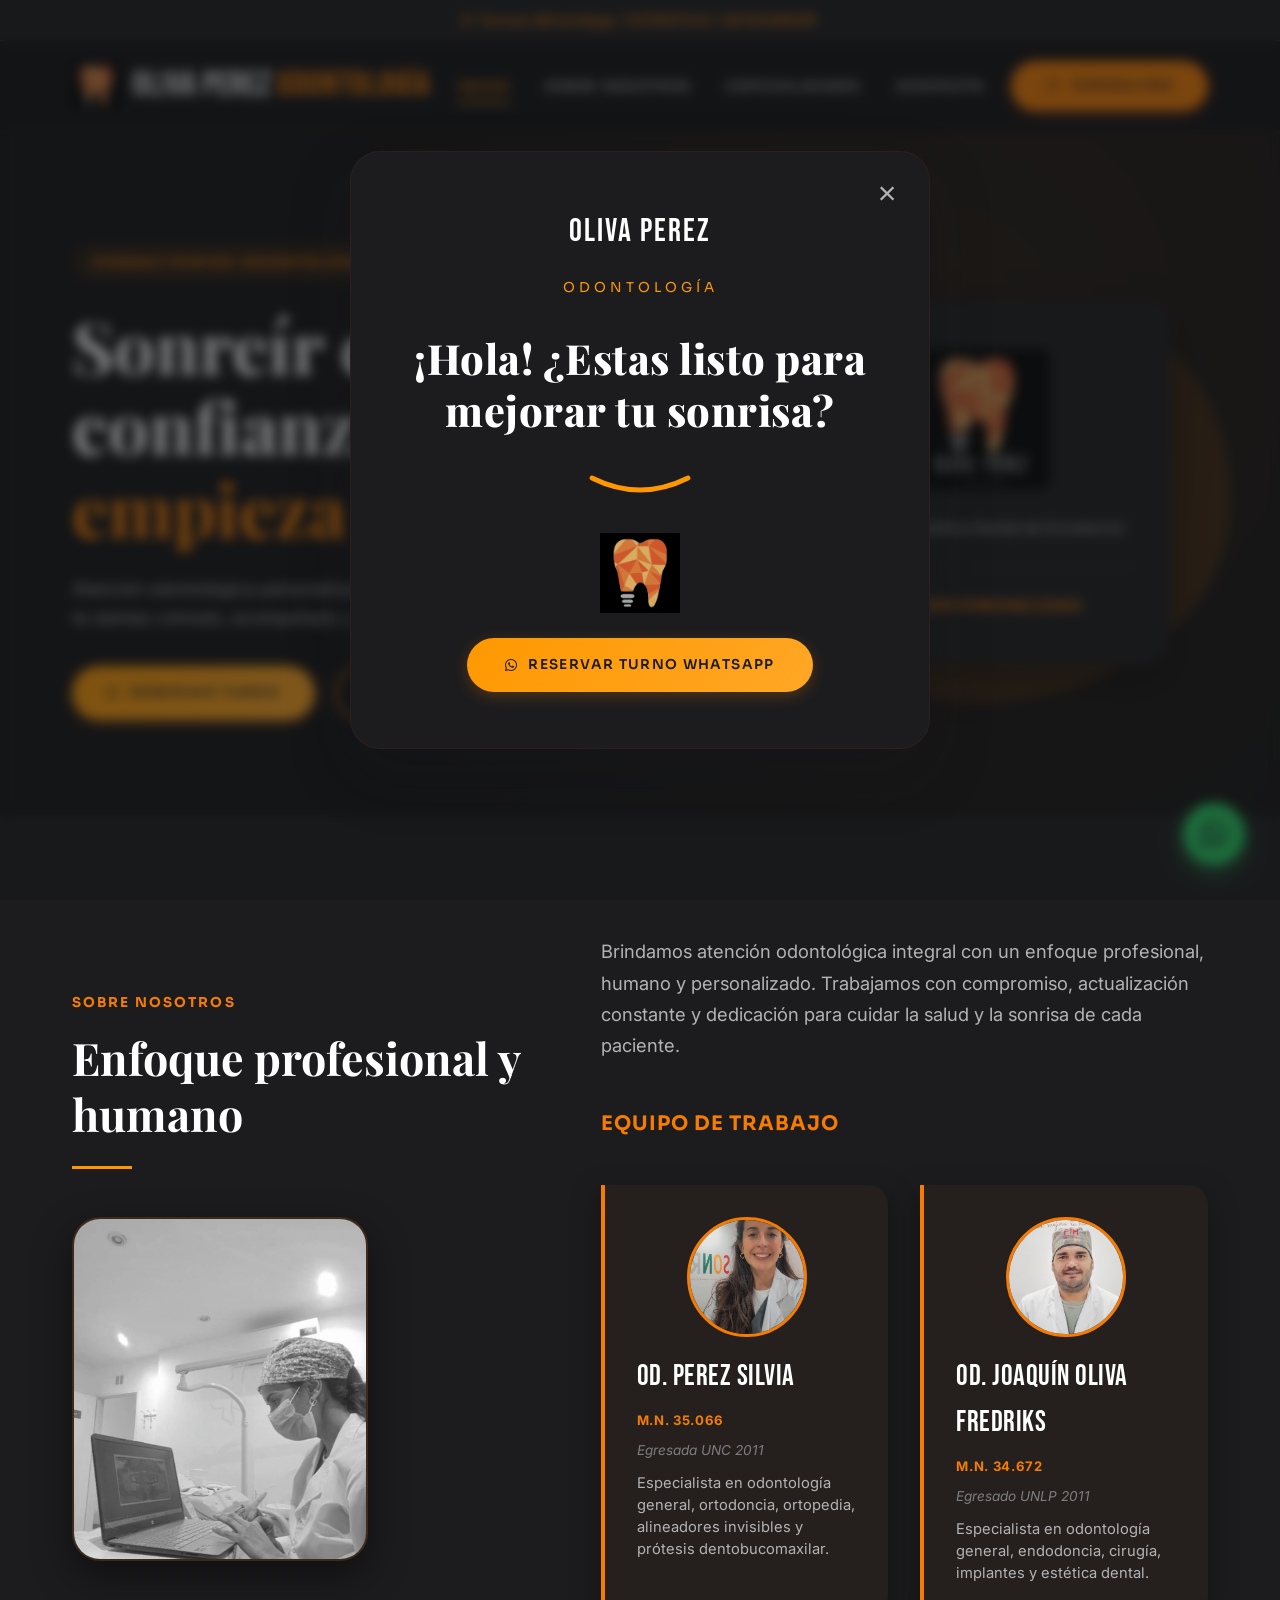
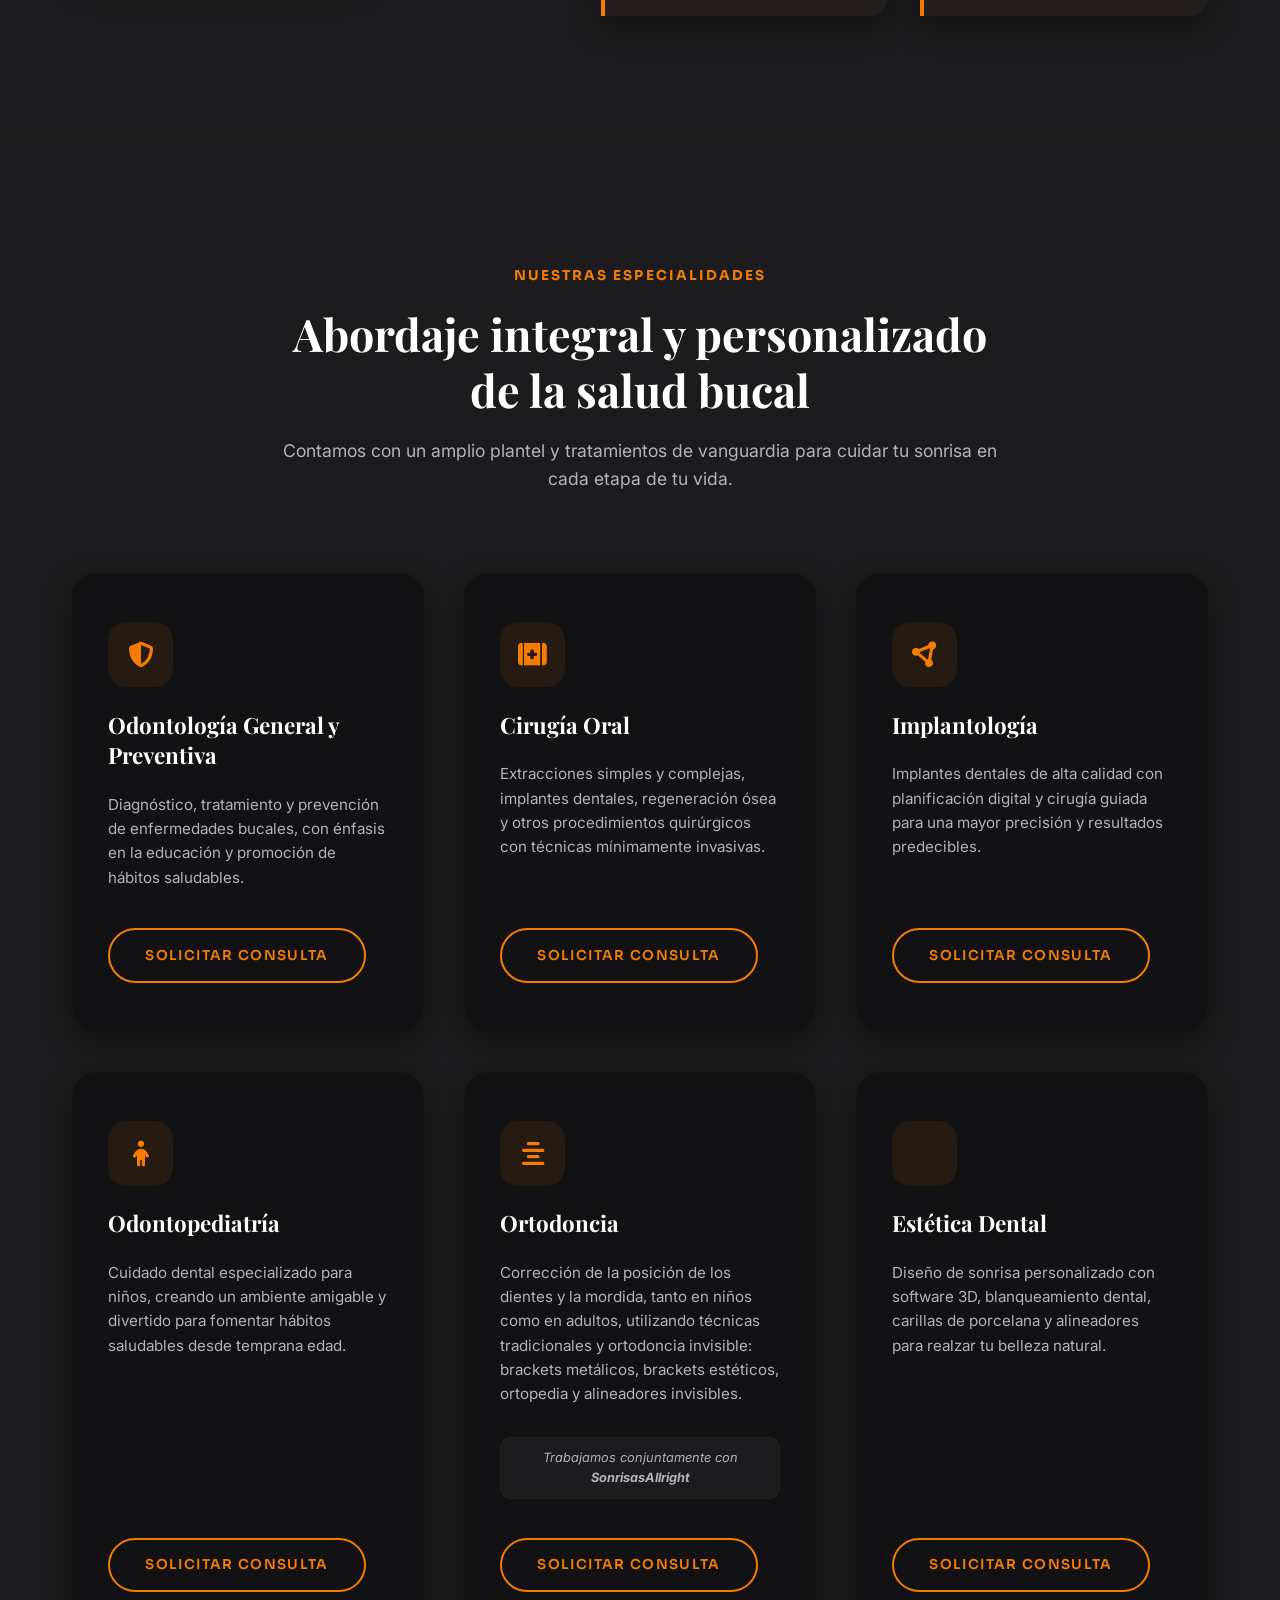
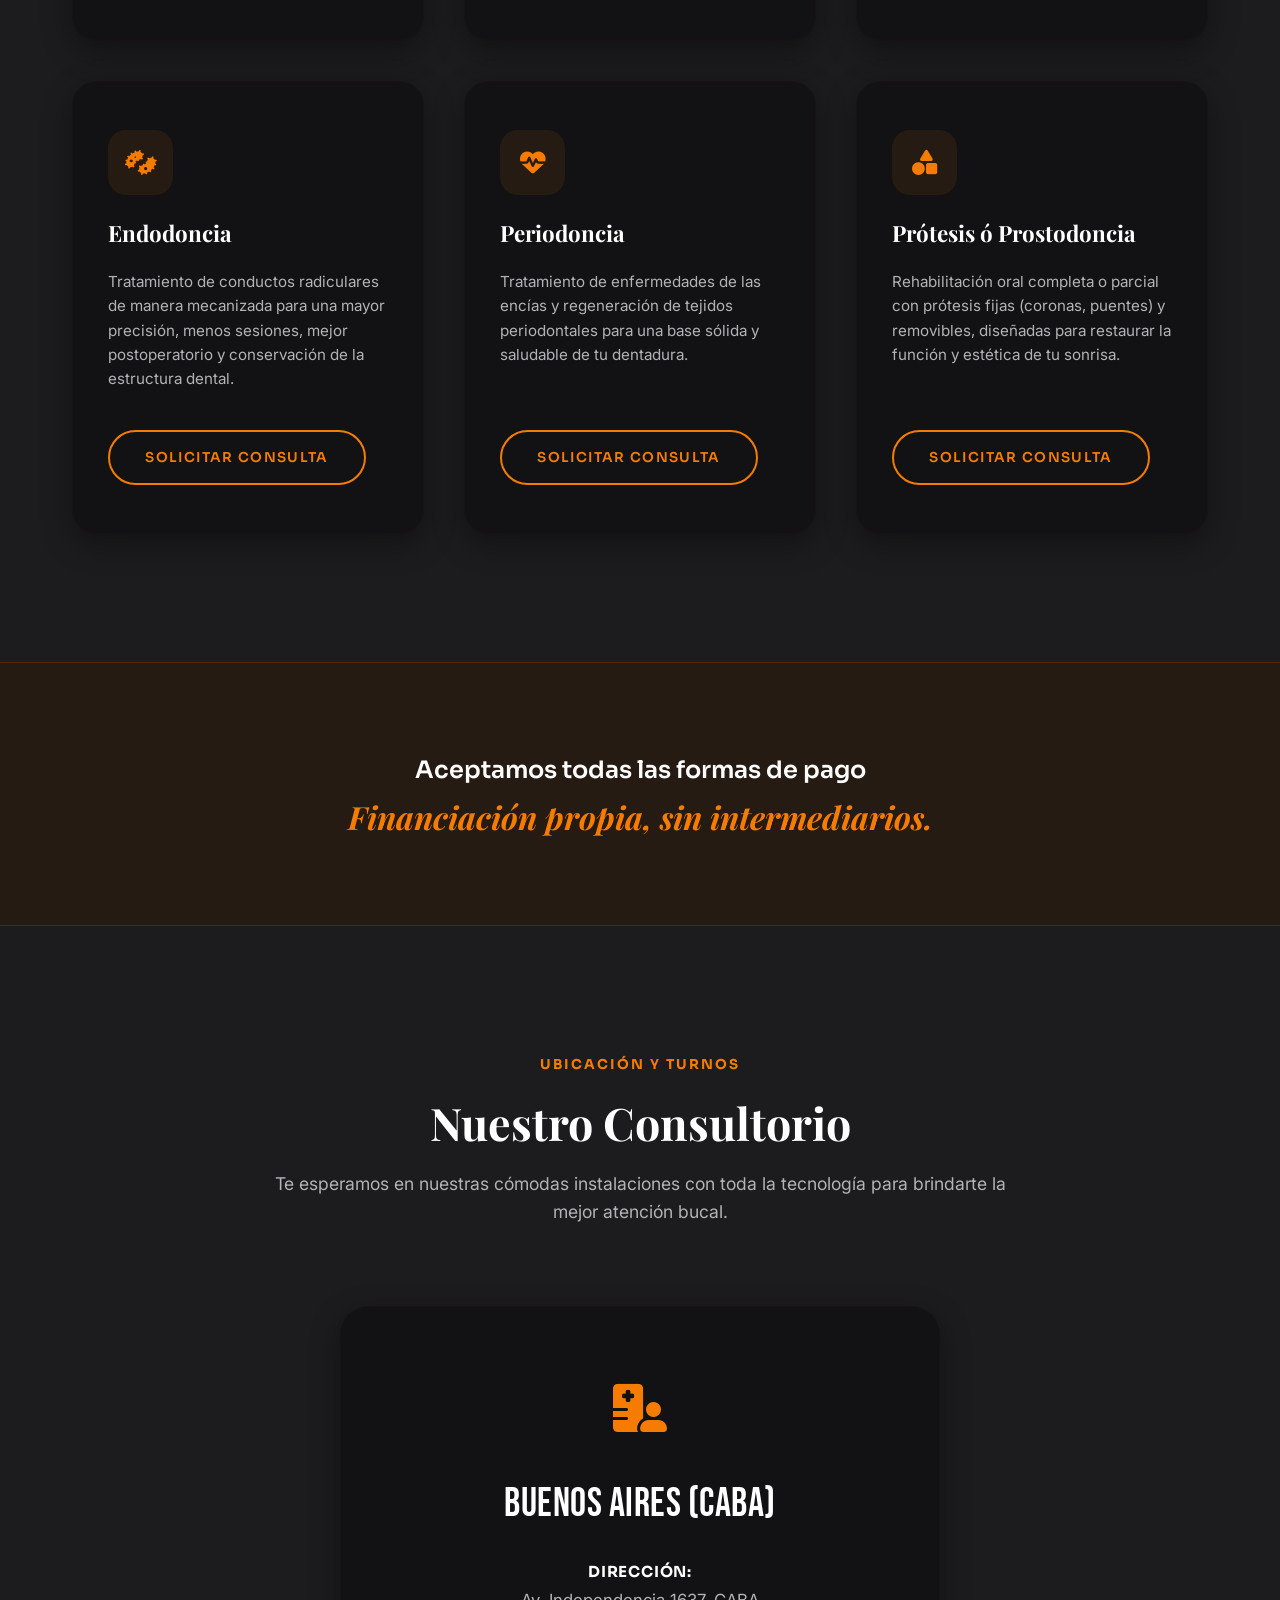
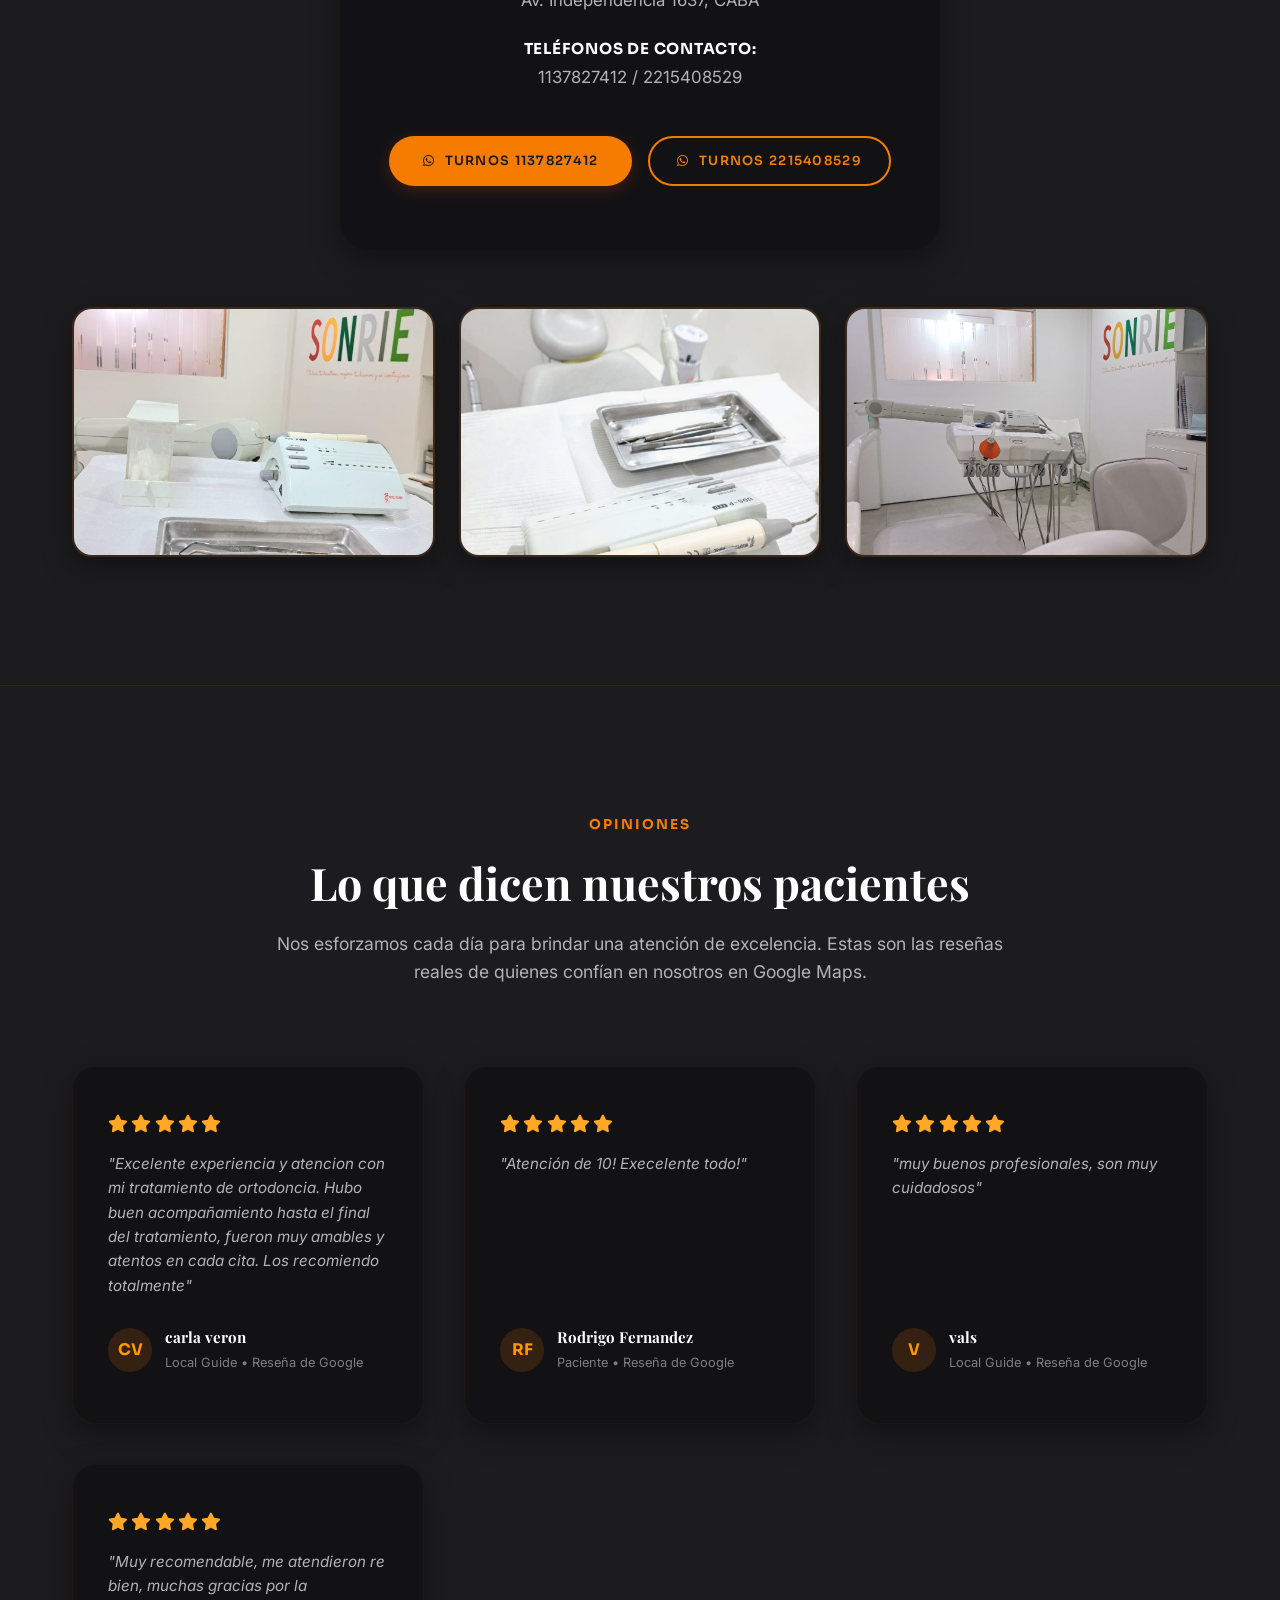
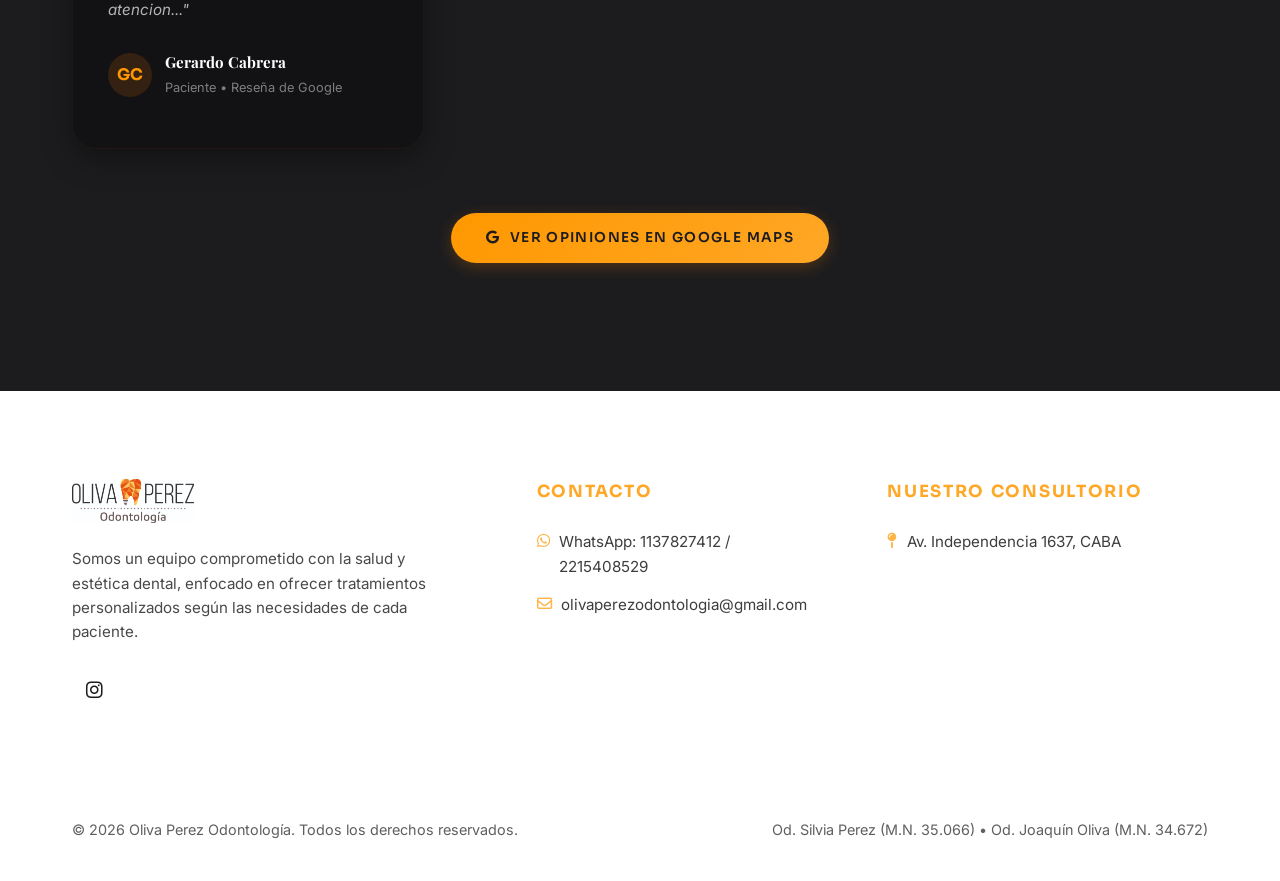
<file: index.html>
<!DOCTYPE html>
<html lang="es-AR">
<head>
    <meta charset="UTF-8">
    <meta name="viewport" content="width=device-width, initial-scale=1.0">
    <title>Oliva Perez Odontología – Consultorios Odontológicos</title>
    
    <!-- Meta tags for SEO -->
    <meta name="description" content="Oliva Perez Odontología. Un espacio pensado para brindar tratamientos de calidad, atención personalizada y una experiencia cómoda y profesional en CABA.">
    <meta name="robots" content="index, follow">
    
    <!-- CSS Stylesheet -->
    <link rel="stylesheet" href="styles.css">
    
    <!-- Favicon Icon -->
    <link rel="icon" type="image/jpeg" href="logo-icon.jpg">
    
    <!-- FontAwesome CDN for premium icons -->
    <link rel="stylesheet" href="https://cdnjs.cloudflare.com/ajax/libs/font-awesome/6.4.0/css/all.min.css">

    <!-- Google tag (gtag.js) -->
    <script async src="https://www.googletagmanager.com/gtag/js?id=AW-17809320394"></script>
    <script>
      window.dataLayer = window.dataLayer || [];
      function gtag(){dataLayer.push(arguments);}
      gtag('js', new Date());

      gtag('config', 'AW-17809320394');
    </script>
</head>
<body>

    <!-- Top contact announcement bar -->
    <div class="top-bar">
        <i class="fa-brands fa-whatsapp"></i> Turnos WhatsApp: 1137827412 / 2215408529
    </div>

    <!-- Main Header -->
    <header id="main-header">
        <div class="container nav-wrapper">
            <a href="#" class="logo">
                <img src="logo-icon.jpg" alt="Oliva Perez Odontología">
                <div class="logo-text">Oliva Perez <span>Odontología</span></div>
            </a>
            
            <nav>
                <ul class="nav-menu" id="nav-menu">
                    <li><a href="#" class="nav-link active">Inicio</a></li>
                    <li><a href="#sobre-nosotros" class="nav-link">Sobre Nosotros</a></li>
                    <li><a href="#especialidades" class="nav-link">Especialidades</a></li>
                    <li><a href="#clinicas" class="nav-link">Contacto</a></li>
                </ul>
            </nav>
            
            <div class="nav-actions">
                <a href="https://wa.me/5491137827412" target="_blank" class="btn btn-primary" id="btn-consultas">
                    <i class="fa-regular fa-comment"></i> Consultas
                </a>
                <button class="menu-toggle" id="menu-toggle" aria-label="Abrir menú de navegación">
                    <i class="fa-solid fa-bars"></i>
                </button>
            </div>
        </div>
    </header>

    <!-- Hero / Cover Banner -->
    <section class="hero" id="inicio">
        <div class="container hero-grid">
            <div class="hero-content">
                <span class="hero-tagline">Consultorios Odontológicos</span>
                <h1 class="hero-title">Sonreír con confianza <span>empieza acá</span></h1>
                <p class="hero-desc">Atención odontológica personalizada en un espacio pensado para que te sientas cómodo, acompañado y seguro en cada consulta.</p>
                <div class="hero-buttons">
                    <a href="https://wa.me/5491137827412" target="_blank" class="btn btn-gold">
                        <i class="fa-brands fa-whatsapp"></i> Reservar Turno
                    </a>
                    <a href="#especialidades" class="btn btn-outline">Ver Especialidades</a>
                </div>
            </div>
            <div class="hero-visual">
                <div class="hero-visual-bg"></div>
                <div class="hero-card">
                    <img src="logo-vertical.jpg" alt="Oliva Perez Odontología Logo" style="max-height: 140px; margin-bottom: 0.5rem;">
                    <p>Cuidado y Estética Dental de Excelencia</p>
                    <div style="width: 100%; height: 1px; background-color: var(--color-bg-orange-light); margin: 0.5rem 0;"></div>
                    <span style="font-family: var(--font-subheading); font-size: 0.8rem; font-weight: 700; color: var(--color-orange-red); text-transform: uppercase; letter-spacing: 0.05em;">Atención Personalizada</span>
                </div>
            </div>
        </div>
    </section>

    <!-- About Section & Medical Team -->
    <section class="about" id="sobre-nosotros">
        <div class="container about-grid">
            <div class="about-header">
                <span class="section-tag">Sobre Nosotros</span>
                <h2>Enfoque profesional y humano</h2>
                <div class="about-visual" style="margin-top: 2rem;">
                    <img src="silvia-working.png" alt="Dra. Silvia Perez en consultorio" class="about-work-img">
                </div>
            </div>
            <div class="about-body">
                <p class="about-text">
                    Brindamos atención odontológica integral con un enfoque profesional, humano y personalizado. Trabajamos con compromiso, actualización constante y dedicación para cuidar la salud y la sonrisa de cada paciente.
                </p>
                
                <h3 style="font-family: var(--font-subheading); font-size: 1.25rem; font-weight: 700; text-transform: uppercase; letter-spacing: 1px; color: var(--color-orange-red); margin-top: 1rem;">Equipo de Trabajo</h3>
                
                <div class="doctors-team">
                    <!-- Doctor 1 Profile -->
                    <div class="doctor-profile-card">
                        <img src="silvia.jpg" alt="Od. Perez Silvia" class="doctor-avatar">
                        <h4>Od. Perez Silvia</h4>
                        <span class="doctor-mn">M.N. 35.066</span>
                        <span class="doctor-studies">Egresada UNC 2011</span>
                        <p class="doctor-specialization">Especialista en odontología general, ortodoncia, ortopedia, alineadores invisibles y prótesis dentobucomaxilar.</p>
                    </div>
                    
                    <!-- Doctor 2 Profile -->
                    <div class="doctor-profile-card">
                        <img src="Oliva-Fredriks.jpeg" alt="Od. Joaquín Oliva Fredriks" class="doctor-avatar">
                        <h4>Od. Joaquín Oliva Fredriks</h4>
                        <span class="doctor-mn">M.N. 34.672</span>
                        <span class="doctor-studies">Egresado UNLP 2011</span>
                        <p class="doctor-specialization">Especialista en odontología general, endodoncia, cirugía, implantes y estética dental.</p>
                    </div>
                </div>
            </div>
        </div>
    </section>

    <!-- Dental Specialties Section -->
    <section class="specialties" id="especialidades">
        <div class="container">
            <div class="section-header">
                <span class="section-tag">Nuestras Especialidades</span>
                <h2>Abordaje integral y personalizado de la salud bucal</h2>
                <p class="section-desc">Contamos con un amplio plantel y tratamientos de vanguardia para cuidar tu sonrisa en cada etapa de tu vida.</p>
            </div>
            
            <div class="specialties-grid">
                
                <!-- Specialty 1 -->
                <div class="specialty-card">
                    <div class="specialty-icon-container">
                        <i class="fa-solid fa-shield-halved"></i>
                    </div>
                    <h3 class="specialty-title">Odontología General y Preventiva</h3>
                    <p class="specialty-desc">Diagnóstico, tratamiento y prevención de enfermedades bucales, con énfasis en la educación y promoción de hábitos saludables.</p>
                    <a href="https://wa.me/5491137827412" target="_blank" class="btn btn-outline specialty-action">Solicitar consulta</a>
                </div>
                
                <!-- Specialty 2 -->
                <div class="specialty-card">
                    <div class="specialty-icon-container">
                        <i class="fa-solid fa-kit-medical"></i>
                    </div>
                    <h3 class="specialty-title">Cirugía Oral</h3>
                    <p class="specialty-desc">Extracciones simples y complejas, implantes dentales, regeneración ósea y otros procedimientos quirúrgicos con técnicas mínimamente invasivas.</p>
                    <a href="https://wa.me/5491137827412" target="_blank" class="btn btn-outline specialty-action">Solicitar consulta</a>
                </div>
                
                <!-- Specialty 3 -->
                <div class="specialty-card">
                    <div class="specialty-icon-container">
                        <i class="fa-solid fa-circle-nodes"></i>
                    </div>
                    <h3 class="specialty-title">Implantología</h3>
                    <p class="specialty-desc">Implantes dentales de alta calidad con planificación digital y cirugía guiada para una mayor precisión y resultados predecibles.</p>
                    <a href="https://wa.me/5491137827412" target="_blank" class="btn btn-outline specialty-action">Solicitar consulta</a>
                </div>
                
                <!-- Specialty 4 -->
                <div class="specialty-card">
                    <div class="specialty-icon-container">
                        <i class="fa-solid fa-child"></i>
                    </div>
                    <h3 class="specialty-title">Odontopediatría</h3>
                    <p class="specialty-desc">Cuidado dental especializado para niños, creando un ambiente amigable y divertido para fomentar hábitos saludables desde temprana edad.</p>
                    <a href="https://wa.me/5491137827412" target="_blank" class="btn btn-outline specialty-action">Solicitar consulta</a>
                </div>
                
                <!-- Specialty 5 -->
                <div class="specialty-card">
                    <div class="specialty-icon-container">
                        <i class="fa-solid fa-align-center"></i>
                    </div>
                    <h3 class="specialty-title">Ortodoncia</h3>
                    <p class="specialty-desc">Corrección de la posición de los dientes y la mordida, tanto en niños como en adultos, utilizando técnicas tradicionales y ortodoncia invisible: brackets metálicos, brackets estéticos, ortopedia y alineadores invisibles.</p>
                    <div class="specialty-partnership">
                        Trabajamos conjuntamente con <strong>SonrisasAllright</strong>
                    </div>
                    <a href="https://wa.me/5491137827412" target="_blank" class="btn btn-outline specialty-action">Solicitar consulta</a>
                </div>
                
                <!-- Specialty 6 -->
                <div class="specialty-card">
                    <div class="specialty-icon-container">
                        <i class="fa-solid fa-sparkles"></i>
                    </div>
                    <h3 class="specialty-title">Estética Dental</h3>
                    <p class="specialty-desc">Diseño de sonrisa personalizado con software 3D, blanqueamiento dental, carillas de porcelana y alineadores para realzar tu belleza natural.</p>
                    <a href="https://wa.me/5491137827412" target="_blank" class="btn btn-outline specialty-action">Solicitar consulta</a>
                </div>
                
                <!-- Specialty 7 -->
                <div class="specialty-card">
                    <div class="specialty-icon-container">
                        <i class="fa-solid fa-bacteria"></i>
                    </div>
                    <h3 class="specialty-title">Endodoncia</h3>
                    <p class="specialty-desc">Tratamiento de conductos radiculares de manera mecanizada para una mayor precisión, menos sesiones, mejor postoperatorio y conservación de la estructura dental.</p>
                    <a href="https://wa.me/5491137827412" target="_blank" class="btn btn-outline specialty-action">Solicitar consulta</a>
                </div>
                
                <!-- Specialty 8 -->
                <div class="specialty-card">
                    <div class="specialty-icon-container">
                        <i class="fa-solid fa-heart-pulse"></i>
                    </div>
                    <h3 class="specialty-title">Periodoncia</h3>
                    <p class="specialty-desc">Tratamiento de enfermedades de las encías y regeneración de tejidos periodontales para una base sólida y saludable de tu dentadura.</p>
                    <a href="https://wa.me/5491137827412" target="_blank" class="btn btn-outline specialty-action">Solicitar consulta</a>
                </div>
                
                <!-- Specialty 9 -->
                <div class="specialty-card">
                    <div class="specialty-icon-container">
                        <i class="fa-solid fa-shapes"></i>
                    </div>
                    <h3 class="specialty-title">Prótesis ó Prostodoncia</h3>
                    <p class="specialty-desc">Rehabilitación oral completa o parcial con prótesis fijas (coronas, puentes) y removibles, diseñadas para restaurar la función y estética de tu sonrisa.</p>
                    <a href="https://wa.me/5491137827412" target="_blank" class="btn btn-outline specialty-action">Solicitar consulta</a>
                </div>
                
            </div>
        </div>
    </section>

    <!-- Payment Terms Callout -->
    <section class="payment">
        <div class="container">
            <p class="payment-desc">Aceptamos todas las formas de pago</p>
            <h2 class="payment-title">Financiación propia, sin intermediarios.</h2>
        </div>
    </section>

    <!-- Locations & Branch Section -->
    <section class="locations" id="clinicas">
        <div class="container">
            <div class="section-header">
                <span class="section-tag">Ubicación y Turnos</span>
                <h2>Nuestro Consultorio</h2>
                <p class="section-desc">Te esperamos en nuestras cómodas instalaciones con toda la tecnología para brindarte la mejor atención bucal.</p>
            </div>
            
            <div class="locations-single-wrapper">
                <div class="location-card">
                    <div class="location-card-icon">
                        <i class="fa-solid fa-hospital-user"></i>
                    </div>
                    <h3 class="location-name">Buenos Aires (CABA)</h3>
                    <div class="location-info">
                        <p><strong>Dirección:</strong> Av. Independencia 1637, CABA</p>
                        <p><strong>Teléfonos de Contacto:</strong> 1137827412 / 2215408529</p>
                    </div>
                    <div class="location-actions-grid">
                        <a href="https://wa.me/5491137827412" target="_blank" class="btn btn-primary">
                            <i class="fa-brands fa-whatsapp"></i> Turnos 1137827412
                        </a>
                        <a href="https://wa.me/5492215408529" target="_blank" class="btn btn-outline">
                            <i class="fa-brands fa-whatsapp"></i> Turnos 2215408529
                        </a>
                    </div>
                </div>
            </div>

            <!-- Real Consultorio Photo Gallery -->
            <div class="consultorio-gallery">
                <div class="gallery-item">
                    <img src="consultorio-1.jpg" alt="Instalaciones de Oliva Perez Odontología">
                </div>
                <div class="gallery-item">
                    <img src="consultorio-2.jpg" alt="Equipamiento dental de Oliva Perez Odontología">
                </div>
                <div class="gallery-item">
                    <img src="consultorio-3.jpg" alt="Consultorio Oliva Perez CABA">
                </div>
            </div>
        </div>
    </section>

    <!-- Google Maps Reviews / Testimonials Section -->
    <section class="reviews-section">
        <div class="container">
            <div class="section-header">
                <span class="section-tag">Opiniones</span>
                <h2>Lo que dicen nuestros pacientes</h2>
                <p class="section-desc">Nos esforzamos cada día para brindar una atención de excelencia. Estas son las reseñas reales de quienes confían en nosotros en Google Maps.</p>
            </div>
            <div class="reviews-grid">
                <!-- Review 1 -->
                <a href="https://maps.app.goo.gl/f7AknFHcUUkThUEP9" target="_blank" class="review-card">
                    <div class="review-stars">
                        <i class="fa-solid fa-star"></i>
                        <i class="fa-solid fa-star"></i>
                        <i class="fa-solid fa-star"></i>
                        <i class="fa-solid fa-star"></i>
                        <i class="fa-solid fa-star"></i>
                    </div>
                    <p class="review-text">"Excelente experiencia y atencion con mi tratamiento de ortodoncia. Hubo buen acompañamiento hasta el final del tratamiento, fueron muy amables y atentos en cada cita. Los recomiendo totalmente"</p>
                    <div class="review-author">
                        <div class="review-author-avatar">CV</div>
                        <div class="review-author-info">
                            <h4>carla veron</h4>
                            <span>Local Guide • Reseña de Google</span>
                        </div>
                    </div>
                </a>

                <!-- Review 2 -->
                <a href="https://maps.app.goo.gl/5pLudqHtdY7G7cxD7" target="_blank" class="review-card">
                    <div class="review-stars">
                        <i class="fa-solid fa-star"></i>
                        <i class="fa-solid fa-star"></i>
                        <i class="fa-solid fa-star"></i>
                        <i class="fa-solid fa-star"></i>
                        <i class="fa-solid fa-star"></i>
                    </div>
                    <p class="review-text">"Atención de 10! Execelente todo!"</p>
                    <div class="review-author">
                        <div class="review-author-avatar">RF</div>
                        <div class="review-author-info">
                            <h4>Rodrigo Fernandez</h4>
                            <span>Paciente • Reseña de Google</span>
                        </div>
                    </div>
                </a>

                <!-- Review 3 -->
                <a href="https://maps.app.goo.gl/MJfsvQUfV1Ex9ReGA" target="_blank" class="review-card">
                    <div class="review-stars">
                        <i class="fa-solid fa-star"></i>
                        <i class="fa-solid fa-star"></i>
                        <i class="fa-solid fa-star"></i>
                        <i class="fa-solid fa-star"></i>
                        <i class="fa-solid fa-star"></i>
                    </div>
                    <p class="review-text">"muy buenos profesionales, son muy cuidadosos"</p>
                    <div class="review-author">
                        <div class="review-author-avatar">V</div>
                        <div class="review-author-info">
                            <h4>vals</h4>
                            <span>Local Guide • Reseña de Google</span>
                        </div>
                    </div>
                </a>

                <!-- Review 4 -->
                <a href="https://maps.app.goo.gl/niEUScGYRNKTrxNC8" target="_blank" class="review-card">
                    <div class="review-stars">
                        <i class="fa-solid fa-star"></i>
                        <i class="fa-solid fa-star"></i>
                        <i class="fa-solid fa-star"></i>
                        <i class="fa-solid fa-star"></i>
                        <i class="fa-solid fa-star"></i>
                    </div>
                    <p class="review-text">"Muy recomendable, me atendieron re bien, muchas gracias por la atencion..."</p>
                    <div class="review-author">
                        <div class="review-author-avatar">GC</div>
                        <div class="review-author-info">
                            <h4>Gerardo Cabrera</h4>
                            <span>Paciente • Reseña de Google</span>
                        </div>
                    </div>
                </a>
            </div>
            
            <div class="google-maps-btn-container">
                <a href="https://www.google.com/maps/place/Oliva-Perez+Odontolog%C3%ADa/@-34.6176929,-58.3893915,17z/data=!4m6!3m5!1s0x95bccadf3a78445f:0x79104008dc7cb3f4!8m2!3d-34.6176929!4d-58.3893915!16s%2Fg%2F11c1q7lrhf" target="_blank" class="btn btn-gold">
                    <i class="fa-brands fa-google"></i> Ver opiniones en Google Maps
                </a>
            </div>
        </div>
    </section>

    <!-- Footer -->
    <footer>
        <div class="container footer-grid">
            <div class="footer-brand">
                <img src="logo.jpg" alt="Oliva Perez Odontología">
                <p class="footer-brand-desc">Somos un equipo comprometido con la salud y estética dental, enfocado en ofrecer tratamientos personalizados según las necesidades de cada paciente.</p>
                <div class="footer-socials">
                    <a href="https://www.instagram.com/olivaperezodontologia" target="_blank" class="footer-social-icon" aria-label="Instagram"><i class="fa-brands fa-instagram"></i></a>
                </div>
            </div>
            
            <div class="footer-column">
                <h4 class="footer-title">Contacto</h4>
                <ul class="footer-links">
                    <li><i class="fa-brands fa-whatsapp"></i> WhatsApp: 1137827412 / 2215408529</li>
                    <li><i class="fa-regular fa-envelope"></i> olivaperezodontologia@gmail.com</li>
                </ul>
            </div>
            
            <div class="footer-column">
                <h4 class="footer-title">Nuestro Consultorio</h4>
                <ul class="footer-links">
                    <li><i class="fa-solid fa-map-pin"></i> Av. Independencia 1637, CABA</li>
                </ul>
            </div>
        </div>
        
        <div class="container footer-bottom">
            <p>&copy; 2026 Oliva Perez Odontología. Todos los derechos reservados.</p>
            <p>Od. Silvia Perez (M.N. 35.066) • Od. Joaquín Oliva (M.N. 34.672)</p>
        </div>
    </footer>

    <!-- WhatsApp Floating Widget Button -->
    <a href="https://wa.me/5491137827412" class="whatsapp-floating" target="_blank" aria-label="WhatsApp de turnos">
        <i class="fa-brands fa-whatsapp"></i>
    </a>

    <!-- Welcome Modal / Popup (Flyer style) -->
    <div class="modal-overlay" id="welcome-modal">
        <div class="modal-window">
            <button class="modal-close-btn" id="modal-close-btn" aria-label="Cerrar modal de bienvenida">&times;</button>
            <div class="modal-flyer-brand">OLIVA PEREZ</div>
            <div class="modal-flyer-sub">Odontología</div>
            <h2 class="modal-flyer-title">¡Hola! ¿Estas listo para mejorar tu sonrisa?</h2>
            
            <div class="modal-smile-shape">
                <svg viewBox="0 0 100 20" width="120" height="30" fill="none" stroke="var(--color-orange-bright)" stroke-width="4" stroke-linecap="round">
                    <path d="M10,5 Q50,25 90,5" />
                </svg>
            </div>
            
            <img src="logo-icon.jpg" alt="Icono Oliva Perez Odontología" class="modal-logo-icon">
            
            <a href="https://wa.me/5491137827412" target="_blank" class="btn btn-gold modal-action-btn">
                <i class="fa-brands fa-whatsapp"></i> Reservar Turno WhatsApp
            </a>
        </div>
    </div>

    <!-- Script file -->
    <script src="main.js"></script>
</body>
</html>
</file>
<file: styles.css>
@import url('https://fonts.googleapis.com/css2?family=Bebas+Neue&family=Playfair+Display:ital,wght@0,400..900;1,400..900&family=Sora:wght@100..800&family=Inter:wght@300;400;500;600;700&display=swap');

/* ==========================================================================
   DESIGN TOKENS & SYSTEM VARIABLES (Oliva Perez Odontología)
   ========================================================================== */
:root {
    /* Color Palette - Official Brand Colors (Dark Gray & Orange Theme) */
    --color-bg-dark: #121214;          /* Fondo base gris muy oscuro */
    --color-bg-light: #121214;         /* Mapeado al gris oscuro para compatibilidad */
    --color-bg-white: #1C1C1E;         /* Fondo de tarjetas y secciones secundarias */
    --color-bg-orange-soft: rgba(245, 124, 0, 0.08); /* Sutil tinte naranja */
    --color-bg-orange-light: rgba(245, 124, 0, 0.18);
    --color-bg-orange-ultra: rgba(245, 124, 0, 0.04);
    
    --color-text-dark: #FFFFFF;        /* Títulos y textos principales en blanco */
    --color-text-muted: #B3B3B7;       /* Descripciones legibles en gris claro */
    --color-text-light: #7E7E82;       /* Subtextos en gris medio */
    
    --color-orange-red: #F57C00;       /* Naranja puro de marca (reemplaza al rojo #E33E16) */
    --color-orange-bright: #FF9800;    /* Naranja brillante para hovers y estados activos */
    --color-yellow-gold: #FFA726;      /* Acentos cálidos */
    --color-rose-gold: #FFA726;
    
    /* Typography */
    --font-brand: 'Bebas Neue', sans-serif;
    --font-heading: 'Playfair Display', serif;
    --font-subheading: 'Sora', sans-serif;
    --font-body: 'Inter', sans-serif;
    
    /* Elevation & Shadows (Adaptadas para fondo oscuro) */
    --shadow-subtle: 0 10px 30px rgba(0, 0, 0, 0.35);
    --shadow-medium: 0 15px 40px rgba(0, 0, 0, 0.45);
    --shadow-hover: 0 20px 40px rgba(0, 0, 0, 0.55);
    
    /* Animation Speeds */
    --transition-smooth: all 0.4s cubic-bezier(0.4, 0, 0.2, 1);
    --transition-fast: all 0.25s ease-out;
}

/* ==========================================================================
   BASE & RESET STYLES
   ========================================================================== */
* {
    box-sizing: border-box;
    margin: 0;
    padding: 0;
}

html {
    scroll-behavior: smooth;
    font-size: 16px;
}

body {
    font-family: var(--font-body);
    background-color: var(--color-bg-light);
    color: var(--color-text-dark);
    line-height: 1.6;
    overflow-x: hidden;
}

a {
    color: inherit;
    text-decoration: none;
    transition: var(--transition-fast);
}

img {
    max-width: 100%;
    height: auto;
    display: block;
}

/* ==========================================================================
   TYPOGRAPHY INHERITANCE
   ========================================================================== */
h1, h2, h3, h4, h5, h6 {
    font-family: var(--font-heading);
    font-weight: 700;
    color: var(--color-text-dark);
}

h1 {
    font-size: clamp(2.5rem, 6vw, 4.5rem);
    line-height: 1.1;
}

h2 {
    font-size: clamp(1.8rem, 4vw, 2.8rem);
    line-height: 1.25;
}

h3 {
    font-size: clamp(1.3rem, 2.5vw, 1.8rem);
    line-height: 1.35;
}

/* ==========================================================================
   REUSABLE UTILITIES
   ========================================================================== */
.container {
    max-width: 1200px;
    margin: 0 auto;
    padding: 0 2rem;
}

.btn {
    display: inline-flex;
    align-items: center;
    justify-content: center;
    gap: 0.6rem;
    padding: 0.9rem 2.2rem;
    border-radius: 50px;
    font-family: var(--font-subheading);
    font-weight: 600;
    font-size: 0.85rem;
    text-transform: uppercase;
    letter-spacing: 0.1em;
    border: none;
    cursor: pointer;
    transition: var(--transition-smooth);
}

.btn-primary {
    background-color: var(--color-orange-red);
    color: var(--color-bg-white);
    box-shadow: 0 4px 15px rgba(227, 62, 22, 0.25);
}

.btn-primary:hover {
    background-color: var(--color-orange-bright);
    transform: translateY(-2px);
    box-shadow: 0 6px 20px rgba(227, 62, 22, 0.35);
}

.btn-gold {
    background: linear-gradient(135deg, var(--color-orange-bright) 0%, var(--color-yellow-gold) 100%);
    color: var(--color-bg-white);
    box-shadow: 0 4px 15px rgba(245, 124, 0, 0.25);
}

.btn-gold:hover {
    transform: translateY(-2px);
    box-shadow: 0 6px 20px rgba(245, 124, 0, 0.35);
}

.btn-outline {
    background-color: transparent;
    color: var(--color-orange-red);
    border: 2px solid var(--color-orange-red);
}

.btn-outline:hover {
    background-color: var(--color-orange-red);
    color: var(--color-bg-white);
    transform: translateY(-2px);
}

/* ==========================================================================
   HEADER & NAVIGATION BAR
   ========================================================================== */
.top-bar {
    background-color: #1C1C1E;
    padding: 0.6rem 0;
    font-size: 0.82rem;
    text-align: center;
    font-family: var(--font-subheading);
    font-weight: 600;
    color: var(--color-orange-red);
    letter-spacing: 0.08em;
    border-bottom: 1px solid rgba(245, 124, 0, 0.15);
}

header {
    background-color: rgba(18, 18, 20, 0.95);
    backdrop-filter: blur(12px);
    position: sticky;
    top: 0;
    z-index: 100;
    border-bottom: 1px solid rgba(245, 124, 0, 0.12);
    transition: var(--transition-smooth);
}

.nav-wrapper {
    display: flex;
    justify-content: space-between;
    align-items: center;
    height: 90px;
}

.logo {
    display: flex;
    align-items: center;
    gap: 0.8rem;
}

.logo img {
    height: 48px;
    width: auto;
    border-radius: 4px;
}

.logo-text {
    font-family: var(--font-brand);
    font-size: 2.1rem;
    font-weight: 400;
    color: var(--color-text-dark);
    letter-spacing: 1px;
    line-height: 1;
}

.logo-text span {
    color: var(--color-orange-red);
}

.nav-menu {
    display: flex;
    list-style: none;
    gap: 2.2rem;
    align-items: center;
    font-family: var(--font-subheading);
    font-size: 0.82rem;
    font-weight: 600;
    text-transform: uppercase;
    letter-spacing: 0.1em;
}

.nav-link {
    color: var(--color-text-muted);
    position: relative;
    padding: 0.5rem 0;
}

.nav-link::after {
    content: '';
    position: absolute;
    bottom: 0;
    left: 0;
    width: 0;
    height: 2px;
    background-color: var(--color-orange-bright);
    transition: var(--transition-fast);
}

.nav-link:hover {
    color: var(--color-text-dark);
}

.nav-link:hover::after {
    width: 100%;
}

.nav-link.active {
    color: var(--color-orange-red);
}

.nav-link.active::after {
    width: 100%;
}

.nav-actions {
    display: flex;
    align-items: center;
    gap: 1.2rem;
}

.menu-toggle {
    display: none;
    background: none;
    border: none;
    font-size: 1.6rem;
    cursor: pointer;
    color: var(--color-text-dark);
    padding: 0.2rem;
}

/* ==========================================================================
   HERO / COVER SECTION
   ========================================================================== */
.hero {
    padding: 7rem 0 6rem;
    background: radial-gradient(circle at 75% 25%, var(--color-bg-orange-soft) 0%, var(--color-bg-light) 65%);
    min-height: calc(85vh - 90px);
    display: flex;
    align-items: center;
}

.hero-grid {
    display: grid;
    grid-template-columns: 1.15fr 0.85fr;
    gap: 4rem;
    align-items: center;
}

.hero-content {
    display: flex;
    flex-direction: column;
    align-items: flex-start;
    gap: 1.6rem;
}

.hero-tagline {
    font-family: var(--font-subheading);
    font-size: 0.85rem;
    text-transform: uppercase;
    letter-spacing: 0.15em;
    color: var(--color-orange-red);
    font-weight: 700;
    background-color: var(--color-bg-orange-soft);
    padding: 0.4rem 1.2rem;
    border-radius: 50px;
    border: 1px solid var(--color-bg-orange-light);
}

.hero-title span {
    color: var(--color-orange-red);
    display: block;
    margin-top: 0.3rem;
}

.hero-desc {
    font-size: 1.1rem;
    color: var(--color-text-muted);
    line-height: 1.65;
    max-width: 580px;
}

.hero-buttons {
    display: flex;
    gap: 1.2rem;
    margin-top: 0.5rem;
}

.hero-visual {
    position: relative;
    width: 100%;
    display: flex;
    justify-content: center;
}

.hero-visual-bg {
    position: absolute;
    width: 110%;
    height: 110%;
    background: linear-gradient(135deg, var(--color-bg-orange-soft) 0%, var(--color-bg-orange-light) 100%);
    border-radius: 65% 35% 50% 50% / 40% 50% 50% 60%;
    z-index: 1;
    animation: morphing-blob 15s infinite alternate ease-in-out;
}

.hero-card {
    position: relative;
    z-index: 2;
    background-color: var(--color-bg-white);
    border-radius: 28px;
    padding: 3rem 2rem;
    width: 100%;
    max-width: 380px;
    box-shadow: var(--shadow-medium);
    border: 1px solid rgba(227, 62, 22, 0.05);
    text-align: center;
    display: flex;
    flex-direction: column;
    align-items: center;
    gap: 1.2rem;
}

.hero-card img {
    max-height: 100px;
    width: auto;
    border-radius: 8px;
    margin-bottom: 0.5rem;
}

.hero-card h3 {
    font-family: var(--font-brand);
    font-size: 2.2rem;
    letter-spacing: 0.5px;
    font-weight: 400;
}

.hero-card p {
    font-size: 0.95rem;
    color: var(--color-text-muted);
}

@keyframes morphing-blob {
    0% { border-radius: 65% 35% 50% 50% / 40% 50% 50% 60%; }
    50% { border-radius: 50% 50% 35% 65% / 50% 60% 40% 50%; }
    100% { border-radius: 65% 35% 50% 50% / 40% 50% 50% 60%; }
}

/* ==========================================================================
   ABOUT / SOBRE NOSOTROS SECTION
   ========================================================================== */
.about {
    padding: 7.5rem 0;
    background-color: var(--color-bg-white);
    position: relative;
}

.about-grid {
    display: grid;
    grid-template-columns: 0.85fr 1.15fr;
    gap: 5rem;
    align-items: center;
}

.about-header {
    display: flex;
    flex-direction: column;
    gap: 1rem;
}

.about-header h2::after {
    content: '';
    display: block;
    width: 60px;
    height: 3px;
    background-color: var(--color-orange-bright);
    margin-top: 1.5rem;
}

.about-body {
    display: flex;
    flex-direction: column;
    gap: 2rem;
}

.about-text {
    font-size: 1.15rem;
    color: var(--color-text-muted);
    line-height: 1.7;
}

/* Doctors team cards container */
.doctors-team {
    display: grid;
    grid-template-columns: 1fr 1fr;
    gap: 2rem;
    margin-top: 1rem;
}

.doctor-profile-card {
    background-color: var(--color-bg-orange-ultra);
    border-left: 4px solid var(--color-orange-red);
    padding: 2rem;
    border-radius: 0 20px 20px 0;
    display: flex;
    flex-direction: column;
    gap: 0.6rem;
    box-shadow: var(--shadow-subtle);
    transition: var(--transition-smooth);
}

.doctor-profile-card:hover {
    transform: translateX(4px);
    box-shadow: var(--shadow-medium);
}

.doctor-profile-card h4 {
    font-family: var(--font-brand);
    font-size: 1.8rem;
    color: var(--color-text-dark);
    font-weight: 400;
    letter-spacing: 0.5px;
}

.doctor-mn {
    font-size: 0.82rem;
    color: var(--color-orange-red);
    font-weight: 700;
    text-transform: uppercase;
    letter-spacing: 0.05em;
}

.doctor-studies {
    font-size: 0.85rem;
    font-style: italic;
    color: var(--color-text-light);
}

.doctor-specialization {
    font-size: 0.92rem;
    color: var(--color-text-muted);
    line-height: 1.5;
}

/* ==========================================================================
   SPECIALTIES / TRATAMIENTOS
   ========================================================================== */
.specialties {
    padding: 8rem 0;
    background-color: var(--color-bg-white);
    border-top: 1px solid rgba(227, 62, 22, 0.03);
}

.section-header {
    text-align: center;
    max-width: 750px;
    margin: 0 auto 5rem;
    display: flex;
    flex-direction: column;
    gap: 1.2rem;
    align-items: center;
}

.section-tag {
    font-family: var(--font-subheading);
    font-size: 0.85rem;
    text-transform: uppercase;
    letter-spacing: 0.15em;
    color: var(--color-orange-red);
    font-weight: 700;
}

.section-desc {
    font-size: 1.1rem;
    color: var(--color-text-muted);
    line-height: 1.6;
}

.specialties-grid {
    display: grid;
    grid-template-columns: repeat(auto-fill, minmax(320px, 1fr));
    gap: 2.5rem;
}

.specialty-card {
    background-color: var(--color-bg-light);
    border-radius: 24px;
    padding: 3rem 2.2rem;
    display: flex;
    flex-direction: column;
    gap: 1.4rem;
    border: 1px solid rgba(227, 62, 22, 0.03);
    box-shadow: var(--shadow-subtle);
    transition: var(--transition-smooth);
    position: relative;
    overflow: hidden;
}

.specialty-card::before {
    content: '';
    position: absolute;
    top: 0;
    left: 0;
    width: 100%;
    height: 4px;
    background: linear-gradient(90deg, var(--color-orange-red) 0%, var(--color-yellow-gold) 100%);
    opacity: 0;
    transition: var(--transition-smooth);
}

.specialty-card:hover {
    transform: translateY(-8px);
    background-color: var(--color-bg-white);
    box-shadow: var(--shadow-hover);
}

.specialty-card:hover::before {
    opacity: 1;
}

.specialty-icon-container {
    width: 65px;
    height: 65px;
    background-color: var(--color-bg-orange-soft);
    border-radius: 18px;
    display: flex;
    align-items: center;
    justify-content: center;
    color: var(--color-orange-red);
    font-size: 1.6rem;
    transition: var(--transition-smooth);
}

.specialty-card:hover .specialty-icon-container {
    background-color: var(--color-orange-red);
    color: var(--color-bg-white);
    transform: scale(1.05);
}

.specialty-title {
    font-size: 1.4rem;
    font-weight: 700;
}

.specialty-desc {
    font-size: 0.95rem;
    color: var(--color-text-muted);
    line-height: 1.6;
    flex-grow: 1;
}

.specialty-partnership {
    font-size: 0.8rem;
    color: var(--color-text-muted);
    font-style: italic;
    background-color: var(--color-bg-white);
    padding: 0.6rem 1.2rem;
    border-radius: 10px;
    text-align: center;
    border: 1px solid rgba(227, 62, 22, 0.05);
    margin-top: 0.5rem;
}

.specialty-card:hover .specialty-partnership {
    background-color: var(--color-bg-orange-soft);
}

.specialty-action {
    margin-top: 1rem;
    align-self: flex-start;
}

/* ==========================================================================
   PAYMENT CALLOUT
   ========================================================================== */
.payment {
    padding: 5.5rem 0;
    background-color: var(--color-bg-orange-soft);
    border-top: 1px solid var(--color-bg-orange-light);
    border-bottom: 1px solid var(--color-bg-orange-light);
    text-align: center;
}

.payment-desc {
    font-family: var(--font-subheading);
    font-size: 1.5rem;
    color: var(--color-text-dark);
    font-weight: 600;
    margin-bottom: 0.5rem;
}

.payment-title {
    font-family: var(--font-heading);
    font-size: 2rem;
    color: var(--color-orange-red);
    font-style: italic;
    font-weight: 700;
}

/* ==========================================================================
   LOCATIONS / CLINICS SECTION
   ========================================================================== */
.locations {
    padding: 8rem 0;
    background-color: var(--color-bg-white);
}

/* Single Sede Layout Style */
.locations-single-wrapper {
    max-width: 600px;
    margin: 0 auto;
}

.location-card {
    background-color: var(--color-bg-light);
    border-radius: 28px;
    padding: 4rem 3rem;
    text-align: center;
    display: flex;
    flex-direction: column;
    align-items: center;
    gap: 1.8rem;
    box-shadow: var(--shadow-subtle);
    border: 1px solid rgba(227, 62, 22, 0.03);
    transition: var(--transition-smooth);
    position: relative;
}

.location-card:hover {
    transform: translateY(-8px);
    box-shadow: var(--shadow-hover);
    background-color: var(--color-bg-orange-soft);
}

.location-card-icon {
    font-size: 3rem;
    color: var(--color-orange-red);
}

.location-name {
    font-family: var(--font-brand);
    font-size: 2.5rem;
    font-weight: 400;
    letter-spacing: 0.5px;
}

.location-info {
    display: flex;
    flex-direction: column;
    gap: 1.4rem;
    font-size: 1.05rem;
    color: var(--color-text-muted);
    line-height: 1.6;
}

.location-info strong {
    color: var(--color-text-dark);
    display: block;
    margin-bottom: 0.2rem;
    font-family: var(--font-subheading);
    font-size: 0.95rem;
    text-transform: uppercase;
    letter-spacing: 0.05em;
}

.location-actions-grid {
    display: grid;
    grid-template-columns: 1fr 1fr;
    gap: 1rem;
    width: 100%;
    margin-top: 1rem;
}

.location-actions-grid .btn {
    padding: 0.8rem 1.2rem;
    font-size: 0.8rem;
}

/* ==========================================================================
   FOOTER SECTION
   ========================================================================== */
footer {
    background-color: var(--color-text-dark);
    color: var(--color-bg-white);
    padding: 5.5rem 0 2.5rem;
}

.footer-grid {
    display: grid;
    grid-template-columns: 1.2fr 0.8fr 1fr;
    gap: 5rem;
    border-bottom: 1px solid rgba(255, 255, 255, 0.07);
    padding-bottom: 4.5rem;
    margin-bottom: 2rem;
}

.footer-brand {
    display: flex;
    flex-direction: column;
    gap: 1.5rem;
}

.footer-brand .logo-text {
    color: var(--color-bg-white);
}

.footer-brand img {
    height: 44px;
    width: auto;
    align-self: flex-start;
    border-radius: 4px;
}

.footer-brand-desc {
    opacity: 0.8;
    font-size: 0.95rem;
    line-height: 1.6;
}

.footer-socials {
    display: flex;
    gap: 1rem;
}

.footer-social-icon {
    width: 44px;
    height: 44px;
    background-color: rgba(255, 255, 255, 0.05);
    border-radius: 50%;
    display: flex;
    align-items: center;
    justify-content: center;
    color: var(--color-bg-white);
    font-size: 1.2rem;
    transition: var(--transition-fast);
}

.footer-social-icon:hover {
    background-color: var(--color-orange-bright);
    transform: translateY(-3px);
}

.footer-column {
    display: flex;
    flex-direction: column;
    gap: 1.5rem;
}

.footer-title {
    font-family: var(--font-subheading);
    font-size: 1.05rem;
    text-transform: uppercase;
    letter-spacing: 0.1em;
    color: var(--color-yellow-gold);
    font-weight: 700;
}

.footer-links {
    list-style: none;
    display: flex;
    flex-direction: column;
    gap: 0.9rem;
    font-size: 0.95rem;
    opacity: 0.85;
}

.footer-links li {
    display: flex;
    align-items: flex-start;
    gap: 0.6rem;
}

.footer-links li i {
    color: var(--color-yellow-gold);
    margin-top: 0.2rem;
}

.footer-bottom {
    display: flex;
    justify-content: space-between;
    align-items: center;
    font-size: 0.9rem;
    opacity: 0.7;
    flex-wrap: wrap;
    gap: 1.5rem;
}

/* ==========================================================================
   POPUP MODAL COMPONENT
   ========================================================================== */
.modal-overlay {
    position: fixed;
    top: 0;
    left: 0;
    width: 100%;
    height: 100%;
    background-color: rgba(22, 24, 26, 0.55);
    backdrop-filter: blur(6px);
    z-index: 1000;
    display: flex;
    align-items: center;
    justify-content: center;
    opacity: 0;
    visibility: hidden;
    transition: all 0.5s cubic-bezier(0.4, 0, 0.2, 1);
}

.modal-overlay.active {
    opacity: 1;
    visibility: visible;
}

.modal-window {
    background-color: var(--color-bg-white);
    border-radius: 30px;
    width: 90%;
    max-width: 580px;
    padding: 4rem 3.5rem 3.5rem;
    position: relative;
    transform: translateY(40px);
    transition: all 0.5s cubic-bezier(0.4, 0, 0.2, 1);
    box-shadow: 0 25px 60px rgba(22, 24, 26, 0.25);
    border: 1px solid rgba(227, 62, 22, 0.08);
    text-align: center;
    display: flex;
    flex-direction: column;
    gap: 1.6rem;
}

.modal-overlay.active .modal-window {
    transform: translateY(0);
}

.modal-close-btn {
    position: absolute;
    top: 22px;
    right: 22px;
    background: none;
    border: none;
    font-size: 2rem;
    cursor: pointer;
    color: var(--color-text-muted);
    transition: var(--transition-fast);
    width: 40px;
    height: 40px;
    display: flex;
    align-items: center;
    justify-content: center;
    border-radius: 50%;
}

.modal-close-btn:hover {
    color: var(--color-orange-red);
    background-color: var(--color-bg-orange-soft);
}

.modal-window h2 {
    font-family: var(--font-brand);
    font-size: 2.5rem;
    font-weight: 400;
    color: var(--color-orange-red);
    letter-spacing: 0.5px;
}

.modal-description {
    font-size: 1.05rem;
    color: var(--color-text-muted);
    line-height: 1.7;
}

.modal-highlight {
    font-family: var(--font-subheading);
    font-size: 1.3rem;
    color: var(--color-text-dark);
    font-weight: 700;
}

.modal-action-btn {
    align-self: center;
    padding: 1rem 2.4rem;
}

/* ==========================================================================
   WHATSAPP FLOATING BADGE
   ========================================================================== */
.whatsapp-floating {
    position: fixed;
    bottom: 35px;
    right: 35px;
    background-color: #25D366;
    color: var(--color-bg-white);
    width: 62px;
    height: 62px;
    border-radius: 50%;
    display: flex;
    align-items: center;
    justify-content: center;
    font-size: 1.9rem;
    box-shadow: 0 8px 25px rgba(37, 211, 102, 0.4);
    z-index: 99;
    transition: var(--transition-smooth);
}

.whatsapp-floating:hover {
    transform: scale(1.1) rotate(8deg);
    box-shadow: 0 10px 30px rgba(37, 211, 102, 0.6);
}

/* ==========================================================================
   MEDIA RESPONSIVENESS OVERRIDES
   ========================================================================== */
@media screen and (max-width: 1024px) {
    .hero {
        padding: 5rem 0;
    }
    
    .hero-grid {
        grid-template-columns: 1fr;
        text-align: center;
        gap: 4.5rem;
    }
    
    .hero-content {
        align-items: center;
    }
    
    .hero-desc {
        max-width: 100%;
    }
    
    .hero-visual-bg {
        max-width: 80%;
        margin: 0 auto;
    }
    
    .about-grid {
        grid-template-columns: 1fr;
        gap: 3rem;
        text-align: center;
    }
    
    .about-header h2::after {
        margin: 1.5rem auto 0;
    }
    
    .doctors-team {
        grid-template-columns: 1fr;
        max-width: 500px;
        margin: 0 auto;
    }
    
    .tech-grid {
        grid-template-columns: 1fr;
        gap: 3.5rem;
        text-align: center;
    }
    
    .footer-grid {
        grid-template-columns: 1fr;
        gap: 3.5rem;
        text-align: center;
    }
    
    .footer-socials {
        justify-content: center;
    }
    
    .footer-bottom {
        flex-direction: column;
        text-align: center;
    }
}

@media screen and (max-width: 768px) {
    #btn-consultas {
        display: none;
    }

    .logo img {
        height: 38px;
    }

    .logo-text {
        font-size: 1.6rem;
    }

    .nav-menu {
        position: absolute;
        top: 100%;
        left: -100%;
        width: 100%;
        height: calc(100vh - 90px);
        background-color: var(--color-bg-white);
        flex-direction: column;
        padding: 4rem 2rem;
        gap: 2.5rem;
        transition: var(--transition-smooth);
        border-top: 1px solid rgba(245, 124, 0, 0.15);
        z-index: 99;
    }
    
    .nav-menu.active {
        left: 0;
    }
    
    .menu-toggle {
        display: block;
    }
    
    .nav-actions .btn {
        padding: 0.65rem 1.4rem;
        font-size: 0.8rem;
    }
    
    .location-actions-grid {
        grid-template-columns: 1fr;
    }
    
    .modal-window {
        padding: 3rem 1.8rem 2.5rem;
        max-height: 90vh;
        overflow-y: auto;
    }
    
    .whatsapp-floating {
        bottom: 25px;
        right: 25px;
        width: 52px;
        height: 52px;
        font-size: 1.6rem;
    }
}

@media screen and (max-width: 576px) {
    .hero-buttons {
        flex-direction: column;
        width: 100%;
        gap: 1rem;
    }
    
    .hero-buttons .btn {
        width: 100%;
    }

    .specialties-grid,
    .reviews-grid {
        grid-template-columns: 1fr;
    }
}

@media screen and (max-width: 480px) {
    .container {
        padding: 0 1.2rem;
    }

    .logo-text {
        font-size: 1.4rem;
    }
}


/* ==========================================================================
   NUEVAS SECCIONES: GALERÍA DE CONSULTORIO Y OPINIONES
   ========================================================================== */
.consultorio-gallery {
    margin-top: 3.5rem;
    display: grid;
    grid-template-columns: repeat(auto-fit, minmax(280px, 1fr));
    gap: 1.5rem;
    width: 100%;
}

.gallery-item {
    position: relative;
    border-radius: 20px;
    overflow: hidden;
    height: 250px;
    border: 2px solid rgba(245, 124, 0, 0.15);
    box-shadow: var(--shadow-subtle);
    transition: var(--transition-smooth);
}

.gallery-item img {
    width: 100%;
    height: 100%;
    object-fit: cover;
    transition: var(--transition-smooth);
}

.gallery-item:hover {
    transform: scale(1.03);
    border-color: var(--color-orange-bright);
    box-shadow: var(--shadow-hover);
}

.gallery-item:hover img {
    transform: scale(1.08);
}

/* Sección de Reseñas de Google Maps */
.reviews-section {
    padding: 8rem 0;
    background-color: var(--color-bg-white);
    border-top: 1px solid rgba(245, 124, 0, 0.08);
    position: relative;
}

.reviews-grid {
    display: grid;
    grid-template-columns: repeat(auto-fit, minmax(320px, 1fr));
    gap: 2.5rem;
}

.review-card {
    background-color: var(--color-bg-light);
    border-radius: 24px;
    padding: 3rem 2.2rem;
    border: 1px solid rgba(245, 124, 0, 0.05);
    box-shadow: var(--shadow-subtle);
    transition: var(--transition-smooth);
    display: flex;
    flex-direction: column;
    gap: 1.2rem;
}

.review-card:hover {
    transform: translateY(-5px);
    box-shadow: var(--shadow-hover);
    background-color: rgba(28, 28, 30, 0.6);
    border-color: rgba(245, 124, 0, 0.15);
}

.review-stars {
    color: var(--color-yellow-gold);
    font-size: 1.1rem;
    display: flex;
    gap: 0.2rem;
}

.review-text {
    font-size: 0.95rem;
    color: var(--color-text-muted);
    line-height: 1.6;
    font-style: italic;
    flex-grow: 1;
}

.review-author {
    display: flex;
    align-items: center;
    gap: 0.8rem;
    margin-top: 0.5rem;
}

.review-author-avatar {
    width: 44px;
    height: 44px;
    background-color: rgba(245, 124, 0, 0.15);
    border-radius: 50%;
    display: flex;
    align-items: center;
    justify-content: center;
    color: var(--color-orange-bright);
    font-weight: 700;
    font-size: 1rem;
    font-family: var(--font-subheading);
}

.review-author-info h4 {
    font-size: 0.95rem;
    font-weight: 700;
    color: #FFFFFF;
}

.review-author-info span {
    font-size: 0.8rem;
    color: var(--color-text-light);
}

.google-maps-btn-container {
    text-align: center;
    margin-top: 4rem;
}

/* Modal Flyer Layout */
.modal-window .modal-flyer-brand {
    font-family: var(--font-brand);
    font-size: 2rem;
    letter-spacing: 2px;
    color: #FFFFFF;
    line-height: 1;
}

.modal-window .modal-flyer-sub {
    font-family: var(--font-subheading);
    font-size: 0.85rem;
    text-transform: uppercase;
    letter-spacing: 4px;
    color: var(--color-orange-bright);
    margin-top: 0.2rem;
}

.modal-window h2.modal-flyer-title {
    font-family: var(--font-heading);
    font-size: clamp(1.8rem, 4.5vw, 2.6rem);
    font-weight: 800;
    color: #FFFFFF;
    line-height: 1.25;
    margin-top: 0.5rem;
}

.modal-smile-shape {
    display: flex;
    justify-content: center;
    align-items: center;
    margin: 0.5rem 0;
}

.modal-window img.modal-logo-icon {
    width: 80px;
    height: auto;
    margin: 0 auto;
}

.doctor-profile-card img.doctor-avatar {
    width: 120px;
    height: 120px;
    border-radius: 50%;
    object-fit: cover;
    border: 3px solid var(--color-orange-red);
    margin-bottom: 0.5rem;
    background-color: var(--color-bg-light);
    align-self: center;
}

.doctor-profile-card .doctor-placeholder {
    width: 120px;
    height: 120px;
    border-radius: 50%;
    border: 3px solid rgba(245, 124, 0, 0.2);
    margin-bottom: 0.5rem;
    background-color: var(--color-bg-light);
    display: flex;
    align-items: center;
    justify-content: center;
    font-size: 3rem;
    color: var(--color-text-light);
    align-self: center;
}

.about-visual img.about-work-img {
    border-radius: 28px;
    border: 2px solid rgba(245, 124, 0, 0.15);
    box-shadow: var(--shadow-medium);
}
</file>
